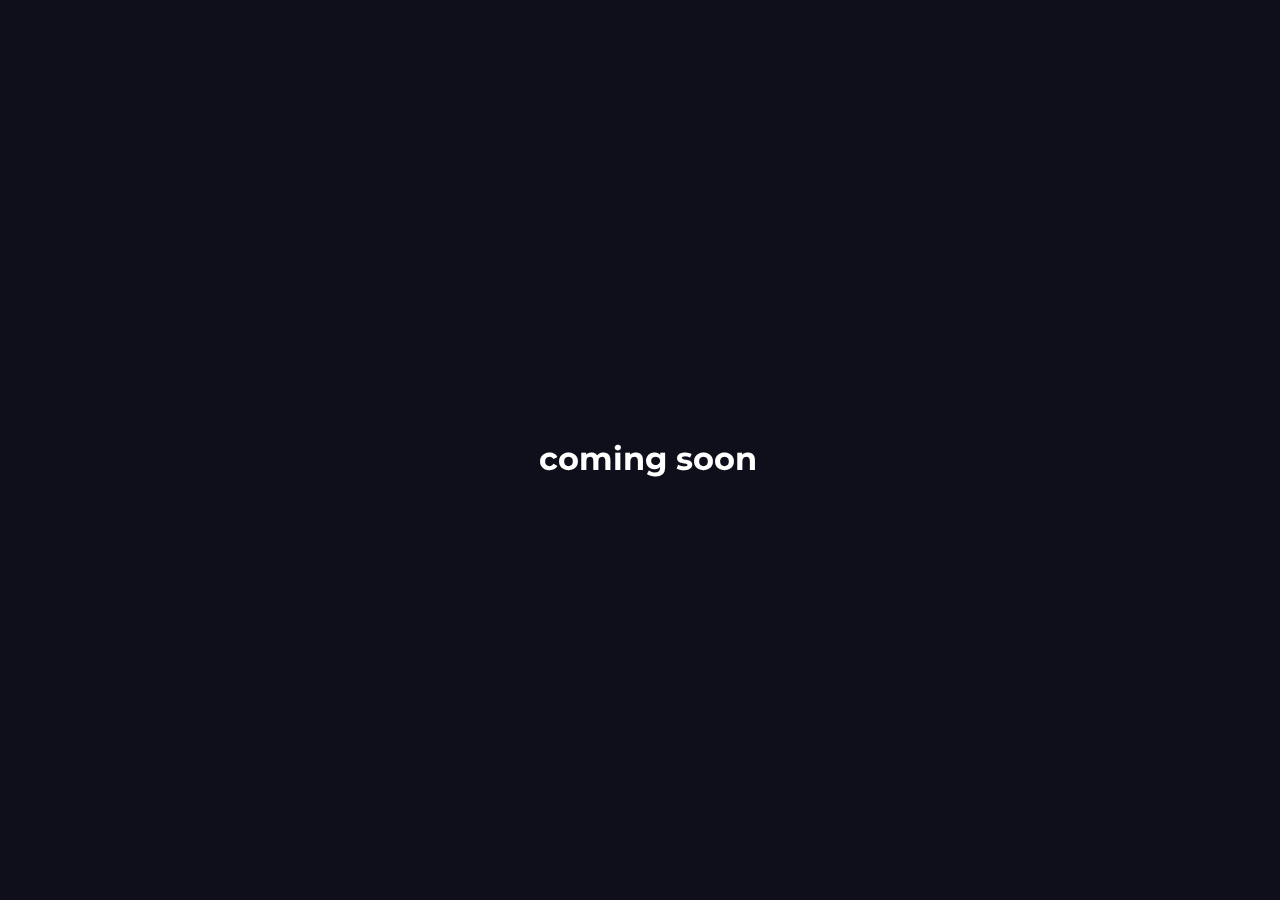
<file: index.html>
<!DOCTYPE html>

<html style="background-color: #0e0f1b; color: white; font-family: Montserrat, sans-serif; text-align: center; display: table-cell; vertical-align: middle;">
    <head>
        <title>connorstevens</title>
        <link href="https://fonts.googleapis.com/css2?family=Montserrat:wght@400;500&display=swap" rel="stylesheet">
        <link rel="icon" href="images/icon.jpg">
        <meta charset="utf-8">
        <style>
          .container {
            height: 100%;
            width: 100%;
            display: flex;
            position: fixed;
            align-items: center;
            justify-content: center;
          }
    </style>
        </style>
      </head>
    <body>
      <div class="container">
        <h1>coming soon</h1>
      </div>
    </body>
</html>
</file>
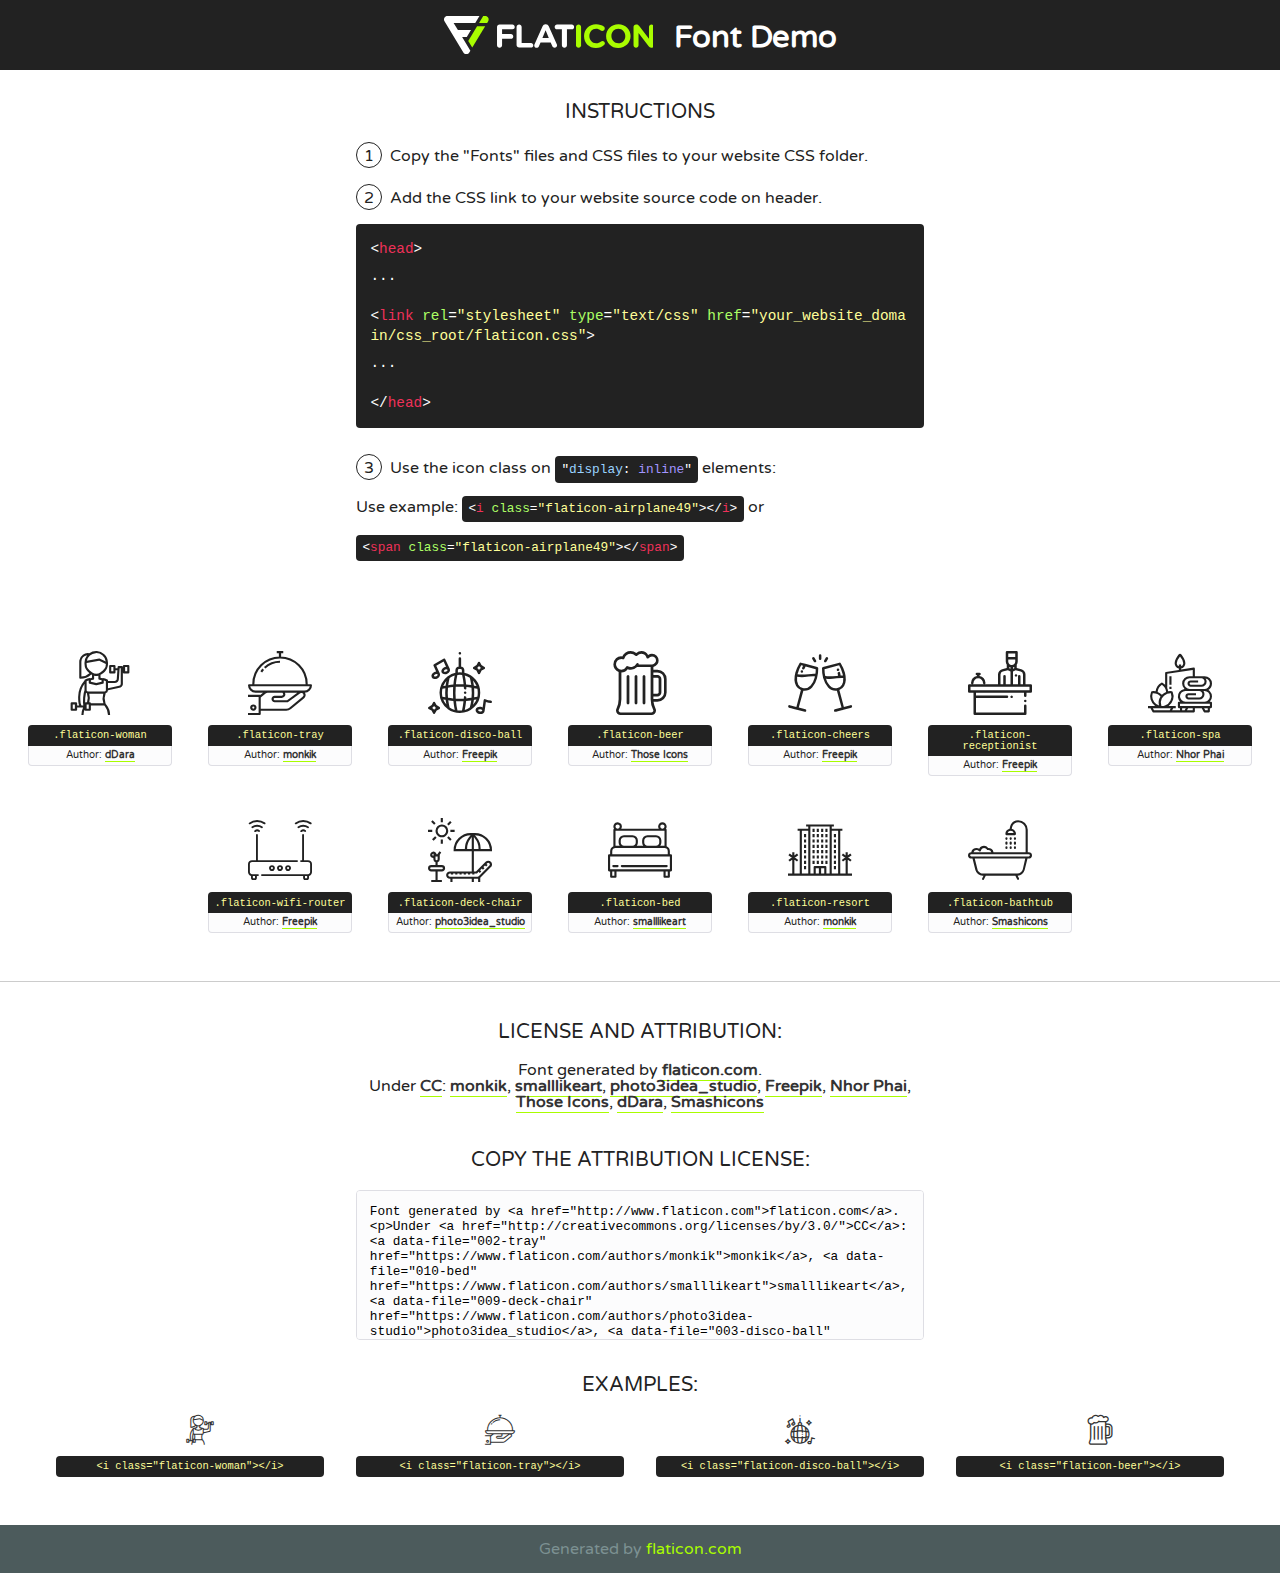
<file: fonts/flaticon/font/flaticon.html>
<!DOCTYPE html>
<!--
  Flaticon icon font: Flaticon
  Creation date: 11/07/2018 10:34
-->
<html>
<!DOCTYPE html>
<html>

<head>
    <title>Flaticon WebFont</title>
    <link href="http://fonts.googleapis.com/css?family=Varela+Round" rel="stylesheet" type="text/css" />
    <link rel="stylesheet" type="text/css" href="flaticon.css">
    <meta charset="UTF-8">
    <style>
    html, body, div, span, applet, object, iframe,
    h1, h2, h3, h4, h5, h6, p, blockquote, pre,
    a, abbr, acronym, address, big, cite, code,
    del, dfn, em, img, ins, kbd, q, s, samp,
    small, strike, strong, sub, sup, tt, var,
    b, u, i, center,
    dl, dt, dd, ol, ul, li,
    fieldset, form, label, legend,
    table, caption, tbody, tfoot, thead, tr, th, td,
    article, aside, canvas, details, embed, 
    figure, figcaption, footer, header, hgroup, 
    menu, nav, output, ruby, section, summary,
    time, mark, audio, video {
        margin: 0;
        padding: 0;
        border: 0;
        font-size: 100%;
        font: inherit;
        vertical-align: baseline;
    }
    /* HTML5 display-role reset for older browsers */
    article, aside, details, figcaption, figure, 
    footer, header, hgroup, menu, nav, section {
        display: block;
    }
    body {
        line-height: 1;
    }
    ol, ul {
        list-style: none;
    }
    blockquote, q {
        quotes: none;
    }
    blockquote:before, blockquote:after,
    q:before, q:after {
        content: '';
        content: none;
    }
    table {
        border-collapse: collapse;
        border-spacing: 0;
    }
    body {
        font-family: 'Varela Round', Helvetica, Arial, sans-serif;
        font-size: 16px;
        color: #222;
    }
    a {
        color: #333;
        border-bottom: 1px solid #a9fd00;
        font-weight: bold;
        text-decoration: none;
    }
    * {
        -moz-box-sizing: border-box;
        -webkit-box-sizing: border-box;
        box-sizing: border-box;
        margin: 0;
        padding: 0;
    }
    [class^="flaticon-"]:before, [class*=" flaticon-"]:before, [class^="flaticon-"]:after, [class*=" flaticon-"]:after {
        font-family: Flaticon;
        font-size: 30px;
        font-style: normal;
        margin-left: 20px;
        color: #333;
    }
    .wrapper {
        max-width: 600px;
        margin: auto;
        padding: 0 1em;
    }
    .title {
        font-size: 1.25em;
        text-align: center;
        margin-bottom: 1em;
        text-transform: uppercase;
    }
    header {
        text-align: center;
        background-color: #222;
        color: #fff;
        padding: 1em;
    }
    header .logo {
        width: 210px;
        height: 38px;
        display: inline-block;
        vertical-align: middle;
        margin-right: 1em;
        border: none;
    }
    header strong {
        font-size: 1.95em;
        font-weight: bold;
        vertical-align: middle;
        margin-top: 5px;
        display: inline-block;
    }
    .demo {
        margin: 2em auto;
        line-height: 1.25em;
    }
    .demo ul li {
        margin-bottom: 1em;
    }
    .demo ul li .num {
        color: #222;
        border-radius: 20px;
        display: inline-block;
        width: 26px;
        padding: 3px;
        height: 26px;
        text-align: center;
        margin-right: 0.5em;
        border: 1px solid #222;
    }
    .demo ul li code {
        background-color: #222;
        border-radius: 4px;
        padding: 0.25em 0.5em;
        display: inline-block;
        color: #fff;
        font-family: Consolas,Monaco,Lucida Console,Liberation Mono,DejaVu Sans Mono,Bitstream Vera Sans Mono,Courier New, monospace;
        font-weight: lighter;
        margin-top: 1em;
        font-size: 0.8em;
        word-break: break-all;
    }
    .demo ul li code.big {
        padding: 1em;
        font-size: 0.9em;
    }
    .demo ul li code .red {
        color: #EF3159;
    }
    .demo ul li code .green {
        color: #ACFF65;
    }
    .demo ul li code .yellow {
        color: #FFFF99;
    }
    .demo ul li code .blue {
        color: #99D3FF;
    }
    .demo ul li code .purple {
        color: #A295FF;
    }
    .demo ul li code .dots {
        margin-top: 0.5em;
        display: block;
    }
    #glyphs {
        border-bottom: 1px solid #ccc;
        padding: 2em 0;
        text-align: center;
    }
    .glyph {
        display: inline-block;
        width: 9em;
        margin: 1em;
        text-align: center;
        vertical-align: top;
        background: #FFF;
    }
    .glyph .glyph-icon {
        padding: 10px;
        display: block;
        font-family:"Flaticon";
        font-size: 64px;
        line-height: 1;
    }
    .glyph .glyph-icon:before {
        font-size: 64px;
        color: #222;
        margin-left: 0;
    }
    .class-name {
        font-size: 0.65em;
        background-color: #222;
        color: #fff;
        border-radius: 4px 4px 0 0;
        padding: 0.5em;
        color: #FFFF99;
        font-family: Consolas,Monaco,Lucida Console,Liberation Mono,DejaVu Sans Mono,Bitstream Vera Sans Mono,Courier New, monospace;
    }
    .author-name {
        font-size: 0.6em;
        background-color: #fcfcfd;
        border: 1px solid #DEDEE4;
        border-top: 0;
        border-radius: 0 0 4px 4px;
        padding: 0.5em;
    }
    .class-name:last-child {
        font-size: 10px;
        color:#888;
    }
    .class-name:last-child a {
        font-size: 10px;
        color:#555;
    }
    .class-name:last-child a:hover {
        color:#a9fd00;
    }
    .glyph > input {
        display: block;
        width: 100px;
        margin: 5px auto;
        text-align: center;
        font-size: 12px;
        cursor: text;
    }
    .glyph > input.icon-input {
        font-family:"Flaticon";
        font-size: 16px;
        margin-bottom: 10px;
    }
    .attribution .title {
        margin-top: 2em;
    }
    .attribution textarea {
        background-color: #fcfcfd;
        padding: 1em;
        border: none;
        box-shadow: none;
        border: 1px solid #DEDEE4;
        border-radius: 4px;
        resize: none;
        width: 100%;
        height: 150px;
        font-size: 0.8em;
        font-family: Consolas,Monaco,Lucida Console,Liberation Mono,DejaVu Sans Mono,Bitstream Vera Sans Mono,Courier New, monospace;
        -webkit-appearance: none;
    }
    .iconsuse {
        margin: 2em auto;
        text-align: center;
        max-width: 1200px;
    }
    .iconsuse:after {
        content: '';
        display: table;
        clear: both;
    }
    .iconsuse .image {
        float: left;
        width: 25%;
        padding: 0 1em;
    }
    .iconsuse .image p {
        margin-bottom: 1em;
    }
    .iconsuse .image span {
        display: block;
        font-size: 0.65em;
        background-color: #222;
        color: #fff;
        border-radius: 4px;
        padding: 0.5em;
        color: #FFFF99;
        margin-top: 1em;
        font-family: Consolas,Monaco,Lucida Console,Liberation Mono,DejaVu Sans Mono,Bitstream Vera Sans Mono,Courier New, monospace;
    }
    #footer {
        text-align: center;
        background-color: #4C5B5C;
        color: #7c9192;
        padding: 1em;
    }
    #footer a {
        border: none;
        color: #a9fd00;
        font-weight: normal;
    }
    @media (max-width: 960px) {
        .iconsuse .image {
            width: 50%;
        }
    }
    @media (max-width: 560px) {
        .iconsuse .image {
            width: 100%;
        }
    }
    </style>
</head>

<body class="characters-off">

    <header>
        <a href="http://www.flaticon.com" target="_blank" class="logo">
            <svg version="1.1" xmlns="http://www.w3.org/2000/svg" xmlns:xlink="http://www.w3.org/1999/xlink" xmlns:a="http://ns.adobe.com/AdobeSVGViewerExtensions/3.0/" viewBox="0 0 560.875 102.036" enable-background="new 0 0 560.875 102.036" xml:space="preserve">
                <defs>
                </defs>
                <g>
                    <g class="letters">
                        <path fill="#ffffff" d="M141.596,29.675c0-3.777,2.985-6.767,6.764-6.767h34.438c3.426,0,6.15,2.728,6.15,6.15
                        c0,3.43-2.724,6.149-6.15,6.149h-27.674v13.091h23.719c3.429,0,6.151,2.724,6.151,6.15c0,3.43-2.723,6.149-6.151,6.149h-23.719
                        v17.574c0,3.773-2.986,6.761-6.764,6.761c-3.779,0-6.764-2.989-6.764-6.761V29.675z"></path>
                        <path fill="#ffffff" d="M193.844,29.149c0-3.781,2.985-6.767,6.764-6.767c3.776,0,6.763,2.985,6.763,6.767v42.957h25.039
                        c3.426,0,6.149,2.726,6.149,6.153c0,3.425-2.723,6.15-6.149,6.15h-31.802c-3.779,0-6.764-2.986-6.764-6.768V29.149z"></path>
                        <path fill="#ffffff" d="M241.891,75.71l21.438-48.407c1.492-3.341,4.215-5.357,7.906-5.357h0.792
                        c3.686,0,6.323,2.017,7.815,5.357l21.439,48.407c0.436,0.967,0.701,1.845,0.701,2.723c0,3.602-2.809,6.501-6.414,6.501
                        c-3.161,0-5.269-1.845-6.499-4.655l-4.132-9.661h-27.059l-4.301,10.102c-1.144,2.631-3.426,4.214-6.237,4.214
                        c-3.517,0-6.24-2.81-6.24-6.325C241.1,77.64,241.451,76.677,241.891,75.71z M279.932,58.666l-8.521-20.297l-8.526,20.297H279.932
                        z"></path>
                        <path fill="#ffffff" d="M314.864,35.387H301.86c-3.429,0-6.239-2.813-6.239-6.238c0-3.429,2.811-6.24,6.239-6.24h39.533
                        c3.426,0,6.237,2.811,6.237,6.24c0,3.425-2.811,6.238-6.237,6.238h-13.001v42.785c0,3.773-2.99,6.761-6.764,6.761
                        c-3.779,0-6.764-2.989-6.764-6.761V35.387z"></path>
                        <path fill="#A9FD00" d="M352.615,29.149c0-3.781,2.985-6.767,6.767-6.767c3.774,0,6.761,2.985,6.761,6.767v49.024
                        c0,3.773-2.987,6.761-6.761,6.761c-3.781,0-6.767-2.989-6.767-6.761V29.149z"></path>
                        <path fill="#A9FD00" d="M374.132,53.836v-0.179c0-17.481,13.178-31.801,32.065-31.801c9.22,0,15.459,2.458,20.557,6.238
                        c1.402,1.054,2.637,2.985,2.637,5.357c0,3.692-2.985,6.59-6.681,6.59c-1.845,0-3.071-0.702-4.044-1.319
                        c-3.776-2.813-7.729-4.393-12.562-4.393c-10.364,0-17.831,8.611-17.831,19.154v0.173c0,10.542,7.291,19.329,17.831,19.329
                        c5.715,0,9.492-1.756,13.359-4.834c1.049-0.874,2.458-1.491,4.039-1.491c3.429,0,6.325,2.813,6.325,6.236
                        c0,2.106-1.056,3.78-2.282,4.834c-5.539,4.834-12.036,7.733-21.878,7.733C387.572,85.464,374.132,71.493,374.132,53.836z"></path>
                        <path fill="#A9FD00" d="M433.009,53.836v-0.179c0-17.481,13.79-31.801,32.766-31.801c18.981,0,32.592,14.143,32.592,31.628v0.173
                        c0,17.483-13.785,31.807-32.769,31.807C446.625,85.464,433.009,71.32,433.009,53.836z M484.224,53.836v-0.179
                        c0-10.539-7.725-19.326-18.626-19.326c-10.893,0-18.449,8.611-18.449,19.154v0.173c0,10.542,7.73,19.329,18.626,19.329
                        C476.676,72.986,484.224,64.378,484.224,53.836z"></path>
                        <path fill="#A9FD00" d="M506.233,29.321c0-3.774,2.99-6.763,6.767-6.763h1.401c3.252,0,5.183,1.583,7.029,3.953l26.093,34.265
                        V29.059c0-3.692,2.99-6.677,6.681-6.677c3.683,0,6.671,2.985,6.671,6.677v48.934c0,3.78-2.987,6.765-6.764,6.765h-0.436
                        c-3.257,0-5.188-1.581-7.034-3.953l-27.056-35.492v32.944c0,3.687-2.985,6.676-6.678,6.676c-3.683,0-6.673-2.989-6.673-6.676
                        V29.321z"></path>
                    </g>
                    <g class="insignia">
                        <path fill="#ffffff" d="M48.372,56.137h12.517l11.156-18.537H37.186L25.688,18.539h57.825L94.668,0H9.271
                        C5.925,0,2.842,1.801,1.198,4.716c-1.644,2.907-1.593,6.482,0.134,9.343l50.38,83.501c1.678,2.781,4.689,4.476,7.938,4.476
                        c3.246,0,6.257-1.695,7.935-4.476l2.898-4.804L48.372,56.137z"></path>
                        <g class="i">
                            <path fill="#A9FD00" d="M93.575,18.539h0.031v0.004l21.652,0.004l2.705-4.488c1.727-2.861,1.778-6.436,0.133-9.343
                            C116.454,1.801,113.371,0,110.026,0h-5.294L93.575,18.539z"></path>
                            <polygon fill="#A9FD00" points="88.291,27.356 64.725,66.486 75.519,84.404 109.942,27.356"></polygon>
                        </g>
                    </g>
                </g>
            </svg>
        </a>
        <strong>Font Demo</strong>
    </header>


    <section class="demo wrapper">

        <p class="title">Instructions</p>

        <ul>
            <li>
                <span class="num">1</span>Copy the "Fonts" files and CSS files to your website CSS folder.
            </li>
            <li>
                <span class="num">2</span>Add the CSS link to your website source code on header.
                <code class="big">
                    &lt;<span class="red">head</span>&gt;
                    <br/><span class="dots">...</span>
                    <br/>&lt;<span class="red">link</span> <span class="green">rel</span>=<span class="yellow">"stylesheet"</span> <span class="green">type</span>=<span class="yellow">"text/css"</span> <span class="green">href</span>=<span class="yellow">"your_website_domain/css_root/flaticon.css"</span>&gt;
                    <br/><span class="dots">...</span>
                    <br/>&lt;/<span class="red">head</span>&gt;
                </code>
            </li>

            <li>
                <p>
                    <span class="num">3</span>Use the icon class on <code>"<span class="blue">display</span>:<span class="purple"> inline</span>"</code> elements:
                    <br />
                    Use example: <code>&lt;<span class="red">i</span> <span class="green">class</span>=<span class="yellow">&quot;flaticon-airplane49&quot;</span>&gt;&lt;/<span class="red">i</span>&gt;</code> or <code>&lt;<span class="red">span</span> <span class="green">class</span>=<span class="yellow">&quot;flaticon-airplane49&quot;</span>&gt;&lt;/<span class="red">span</span>&gt;</code>
            </li>
        </ul>

    </section>




   <section id="glyphs">          
    
      
        <div class="glyph"><div class="glyph-icon flaticon-woman"></div>
            <div class="class-name">.flaticon-woman</div>
            <div class="author-name">Author: <a data-file="001-woman" href="https://www.flaticon.com/authors/ddara">dDara</a> </div> 
        </div>        
        
        <div class="glyph"><div class="glyph-icon flaticon-tray"></div>
            <div class="class-name">.flaticon-tray</div>
            <div class="author-name">Author: <a data-file="002-tray" href="https://www.flaticon.com/authors/monkik">monkik</a> </div> 
        </div>        
        
        <div class="glyph"><div class="glyph-icon flaticon-disco-ball"></div>
            <div class="class-name">.flaticon-disco-ball</div>
            <div class="author-name">Author: <a data-file="003-disco-ball" href="http://www.freepik.com">Freepik</a> </div> 
        </div>        
        
        <div class="glyph"><div class="glyph-icon flaticon-beer"></div>
            <div class="class-name">.flaticon-beer</div>
            <div class="author-name">Author: <a data-file="004-beer" href="https://www.flaticon.com/authors/those-icons">Those Icons</a> </div> 
        </div>        
        
        <div class="glyph"><div class="glyph-icon flaticon-cheers"></div>
            <div class="class-name">.flaticon-cheers</div>
            <div class="author-name">Author: <a data-file="005-cheers" href="http://www.freepik.com">Freepik</a> </div> 
        </div>        
        
        <div class="glyph"><div class="glyph-icon flaticon-receptionist"></div>
            <div class="class-name">.flaticon-receptionist</div>
            <div class="author-name">Author: <a data-file="006-receptionist" href="http://www.freepik.com">Freepik</a> </div> 
        </div>        
        
        <div class="glyph"><div class="glyph-icon flaticon-spa"></div>
            <div class="class-name">.flaticon-spa</div>
            <div class="author-name">Author: <a data-file="007-spa" href="https://www.flaticon.com/authors/nhor-phai">Nhor Phai</a> </div> 
        </div>        
        
        <div class="glyph"><div class="glyph-icon flaticon-wifi-router"></div>
            <div class="class-name">.flaticon-wifi-router</div>
            <div class="author-name">Author: <a data-file="008-wifi-router" href="http://www.freepik.com">Freepik</a> </div> 
        </div>        
        
        <div class="glyph"><div class="glyph-icon flaticon-deck-chair"></div>
            <div class="class-name">.flaticon-deck-chair</div>
            <div class="author-name">Author: <a data-file="009-deck-chair" href="https://www.flaticon.com/authors/photo3idea-studio">photo3idea_studio</a> </div> 
        </div>        
        
        <div class="glyph"><div class="glyph-icon flaticon-bed"></div>
            <div class="class-name">.flaticon-bed</div>
            <div class="author-name">Author: <a data-file="010-bed" href="https://www.flaticon.com/authors/smalllikeart">smalllikeart</a> </div> 
        </div>        
        
        <div class="glyph"><div class="glyph-icon flaticon-resort"></div>
            <div class="class-name">.flaticon-resort</div>
            <div class="author-name">Author: <a data-file="011-resort" href="https://www.flaticon.com/authors/monkik">monkik</a> </div> 
        </div>        
        
        <div class="glyph"><div class="glyph-icon flaticon-bathtub"></div>
            <div class="class-name">.flaticon-bathtub</div>
            <div class="author-name">Author: <a data-file="012-bathtub" href="https://www.flaticon.com/authors/smashicons">Smashicons</a> </div> 
        </div>        
        

    </section>



    <section class="attribution wrapper"   style="text-align:center;">

      <div class="title">License and attribution:</div><div class="attrDiv">Font generated by <a href="http://www.flaticon.com">flaticon.com</a>. <div><p>Under <a href="http://creativecommons.org/licenses/by/3.0/">CC</a>: <a data-file="002-tray" href="https://www.flaticon.com/authors/monkik">monkik</a>, <a data-file="010-bed" href="https://www.flaticon.com/authors/smalllikeart">smalllikeart</a>, <a data-file="009-deck-chair" href="https://www.flaticon.com/authors/photo3idea-studio">photo3idea_studio</a>, <a data-file="003-disco-ball" href="http://www.freepik.com">Freepik</a>, <a data-file="007-spa" href="https://www.flaticon.com/authors/nhor-phai">Nhor Phai</a>, <a data-file="004-beer" href="https://www.flaticon.com/authors/those-icons">Those Icons</a>, <a data-file="001-woman" href="https://www.flaticon.com/authors/ddara">dDara</a>, <a data-file="012-bathtub" href="https://www.flaticon.com/authors/smashicons">Smashicons</a></p>  </div>
      </div>
      <div class="title">Copy the Attribution License:</div>

    <textarea onclick="this.focus();this.select();">Font generated by &lt;a href=&quot;http://www.flaticon.com&quot;&gt;flaticon.com&lt;/a&gt;. <p>Under <a href="http://creativecommons.org/licenses/by/3.0/">CC</a>: <a data-file="002-tray" href="https://www.flaticon.com/authors/monkik">monkik</a>, <a data-file="010-bed" href="https://www.flaticon.com/authors/smalllikeart">smalllikeart</a>, <a data-file="009-deck-chair" href="https://www.flaticon.com/authors/photo3idea-studio">photo3idea_studio</a>, <a data-file="003-disco-ball" href="http://www.freepik.com">Freepik</a>, <a data-file="007-spa" href="https://www.flaticon.com/authors/nhor-phai">Nhor Phai</a>, <a data-file="004-beer" href="https://www.flaticon.com/authors/those-icons">Those Icons</a>, <a data-file="001-woman" href="https://www.flaticon.com/authors/ddara">dDara</a>, <a data-file="012-bathtub" href="https://www.flaticon.com/authors/smashicons">Smashicons</a></p>  
     </textarea>

    </section>

    <section class="iconsuse">

          <div class="title">Examples:</div>            
             
            <div class="image">
                <p>
                    <i class="glyph-icon flaticon-woman"></i> 
                    <span>&lt;i class=&quot;flaticon-woman&quot;&gt;&lt;/i&gt;</span>
                </p>
            </div>
            
            <div class="image">
                <p>
                    <i class="glyph-icon flaticon-tray"></i> 
                    <span>&lt;i class=&quot;flaticon-tray&quot;&gt;&lt;/i&gt;</span>
                </p>
            </div>
            
            <div class="image">
                <p>
                    <i class="glyph-icon flaticon-disco-ball"></i> 
                    <span>&lt;i class=&quot;flaticon-disco-ball&quot;&gt;&lt;/i&gt;</span>
                </p>
            </div>
            
            <div class="image">
                <p>
                    <i class="glyph-icon flaticon-beer"></i> 
                    <span>&lt;i class=&quot;flaticon-beer&quot;&gt;&lt;/i&gt;</span>
                </p>
            </div>
                       
        </div>
                            
    </section>

<div id="footer">
    <div>Generated by <a href="http://www.flaticon.com">flaticon.com</a>
    </div>
</div>



</body>
</html>
</file>
<file: fonts/flaticon/font/flaticon.css>
/*
  	Flaticon icon font: Flaticon
  	Creation date: 11/07/2018 10:34
  	*/

@font-face {
  font-family: "Flaticon";
  src: url("./Flaticon.eot");
  src: url("./Flaticon.eot?#iefix") format("embedded-opentype"),
       url("./Flaticon.woff") format("woff"),
       url("./Flaticon.ttf") format("truetype"),
       url("./Flaticon.svg#Flaticon") format("svg");
  font-weight: normal;
  font-style: normal;
}

@media screen and (-webkit-min-device-pixel-ratio:0) {
  @font-face {
    font-family: "Flaticon";
    src: url("./Flaticon.svg#Flaticon") format("svg");
  }
}

[class^="flaticon-"]:before, [class*=" flaticon-"]:before,
[class^="flaticon-"]:after, [class*=" flaticon-"]:after {   
  font-family: Flaticon;
        font-size: 20px;
font-style: normal;
margin-left: 20px;
}

.flaticon-woman:before { content: "\f100"; }
.flaticon-tray:before { content: "\f101"; }
.flaticon-disco-ball:before { content: "\f102"; }
.flaticon-beer:before { content: "\f103"; }
.flaticon-cheers:before { content: "\f104"; }
.flaticon-receptionist:before { content: "\f105"; }
.flaticon-spa:before { content: "\f106"; }
.flaticon-wifi-router:before { content: "\f107"; }
.flaticon-deck-chair:before { content: "\f108"; }
.flaticon-bed:before { content: "\f109"; }
.flaticon-resort:before { content: "\f10a"; }
.flaticon-bathtub:before { content: "\f10b"; }
</file>
